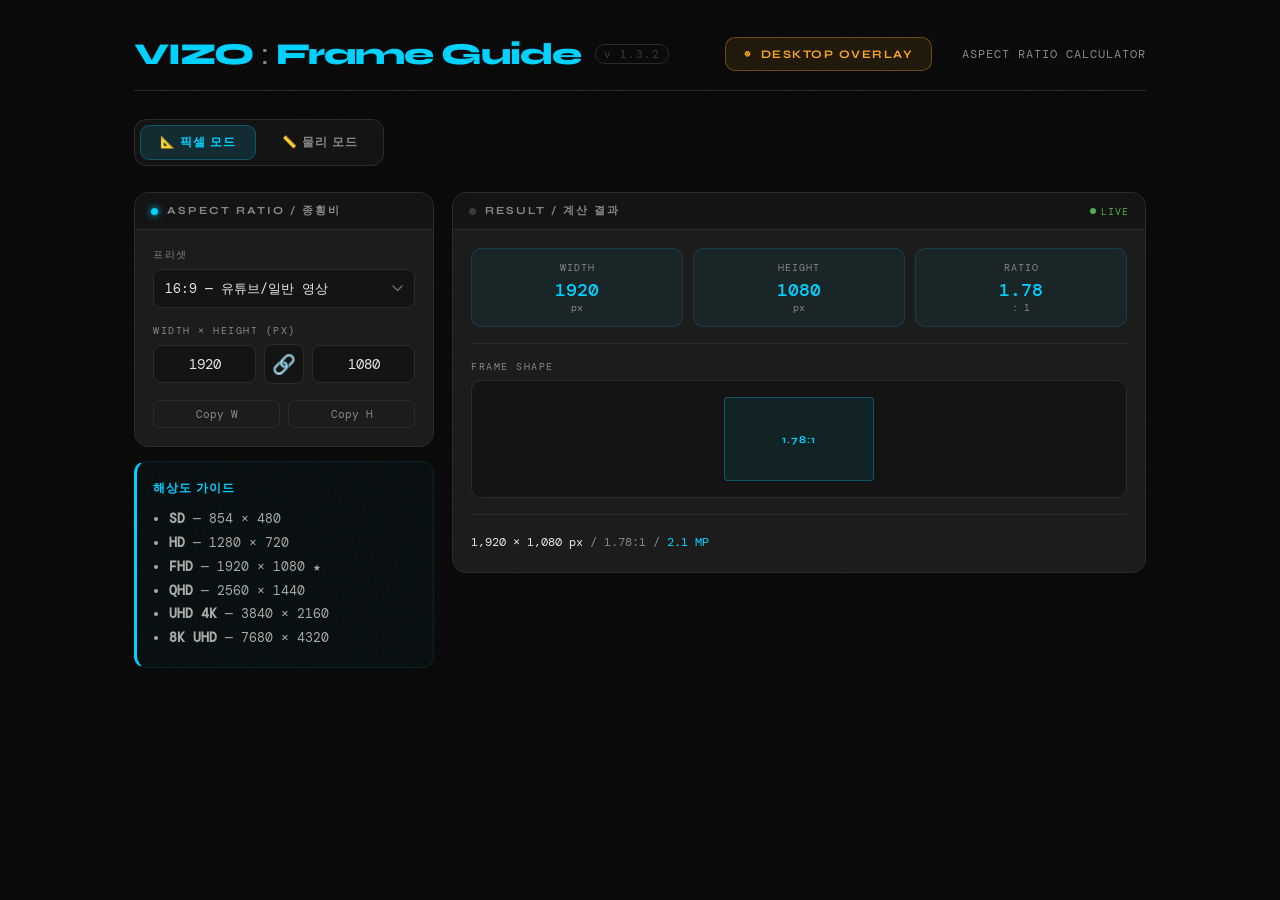
<file: index.html>
<!DOCTYPE html>
<html lang="ko">
<head>
<meta charset="UTF-8">
<meta name="viewport" content="width=device-width, initial-scale=1.0">
<title>VIZO : Frame Guide</title>
<link rel="manifest" href="manifest.json">
<meta name="theme-color" content="#0a0a0a">
<meta name="mobile-web-app-capable" content="yes">
<meta name="apple-mobile-web-app-capable" content="yes">
<meta name="apple-mobile-web-app-status-bar-style" content="black-translucent">
<meta name="apple-mobile-web-app-title" content="VIZO Frame">
<link rel="apple-touch-icon" href="icon.png">
<link rel="icon" type="image/png" href="icon.png">
<link rel="preconnect" href="https://fonts.googleapis.com">
<link href="https://fonts.googleapis.com/css2?family=DM+Mono:wght@300;400;500&family=Syne:wght@400;600;700;800&display=swap" rel="stylesheet">
<style>
:root {
    --black:   #0a0a0a;
    --surface: #141414;
    --card:    #1c1c1c;
    --border:  #2c2c2c;
    --muted:   #3a3a3a;
    --text:    #e6e6e6;
    --dim:     #888;
    --cyan:    #00d1ff;
    --amber:   #f5a623;
    --red:     #ff4757;
    --mono:    'DM Mono', monospace;
    --display: 'Syne', sans-serif;
}
*, *::before, *::after { box-sizing: border-box; margin: 0; padding: 0; }
html { overflow-x: hidden; }
body { font-family: var(--mono); background: var(--black); color: var(--text); min-height: 100vh; overflow-x: hidden; }
body::before {
    content: ''; position: fixed; inset: 0; z-index: 0; pointer-events: none;
    background-image: url("data:image/svg+xml,%3Csvg viewBox='0 0 256 256' xmlns='http://www.w3.org/2000/svg'%3E%3Cfilter id='n'%3E%3CfeTurbulence type='fractalNoise' baseFrequency='0.9' numOctaves='4' stitchTiles='stitch'/%3E%3C/filter%3E%3Crect width='100%25' height='100%25' filter='url(%23n)' opacity='0.04'/%3E%3C/svg%3E");
    opacity: 0.35;
}
.app { position: relative; z-index: 1; max-width: 1060px; margin: 0 auto; padding: 36px 24px 80px; animation: fadeUp 0.45s ease both; }
@keyframes fadeUp { from { opacity:0; transform:translateY(14px); } to { opacity:1; transform:translateY(0); } }

/* HEADER */
header { display: flex; align-items: center; gap: 14px; border-bottom: 1px solid var(--border); padding-bottom: 18px; margin-bottom: 28px; }
.logo { font-family: var(--display); font-size: clamp(1.3rem,2.8vw,1.9rem); font-weight: 800; letter-spacing: -1px; color: var(--cyan); }
.logo span { color: var(--dim); font-weight: 400; }
.version { font-size: 0.68rem; color: var(--muted); border: 1px solid var(--border); padding: 2px 8px; border-radius: 20px; letter-spacing: 1px; }
.header-sub { margin-left: auto; font-size: 0.72rem; color: var(--dim); letter-spacing: 1px; text-transform: uppercase; }

/* TABS */
.tab-bar { display: flex; gap: 6px; background: var(--surface); border: 1px solid var(--border); border-radius: 12px; padding: 5px; margin-bottom: 26px; width: fit-content; }
.tab-btn { padding: 9px 20px; border: none; border-radius: 9px; font-family: var(--display); font-size: 0.75rem; font-weight: 700; letter-spacing: 1px; text-transform: uppercase; cursor: pointer; transition: all 0.2s; background: transparent; color: var(--dim); }
.tab-btn.active { background: rgba(0,209,255,0.12); color: var(--cyan); box-shadow: inset 0 0 0 1px rgba(0,209,255,0.25); }
.tab-btn:not(.active):hover { color: var(--text); background: rgba(255,255,255,0.04); }
.tab-panel { display: none; }
.tab-panel.active { display: block; }

/* WORKSPACE */
.workspace { display: grid; grid-template-columns: 300px 1fr; gap: 18px; align-items: start; }
.col-left, .col-right { display: flex; flex-direction: column; gap: 14px; }

/* PANEL */
.panel { background: var(--card); border: 1px solid var(--border); border-radius: 14px; overflow: hidden; }
.panel-header { background: var(--surface); border-bottom: 1px solid var(--border); padding: 11px 16px; display: flex; align-items: center; gap: 9px; }
.panel-dot { width: 7px; height: 7px; border-radius: 50%; background: var(--cyan); box-shadow: 0 0 7px var(--cyan); flex-shrink: 0; }
.panel-dot.amber { background: var(--amber); box-shadow: 0 0 7px var(--amber); }
.panel-dot.dim   { background: var(--muted); box-shadow: none; }
.panel-title { font-family: var(--display); font-size: 0.68rem; font-weight: 700; text-transform: uppercase; letter-spacing: 2px; color: var(--dim); }
.panel-body { padding: 18px; }

/* FIELDS */
.field { margin-bottom: 16px; }
.field:last-child { margin-bottom: 0; }
.field-label { display: block; font-size: 0.65rem; color: var(--dim); text-transform: uppercase; letter-spacing: 1.5px; margin-bottom: 7px; }
.step-label { display: flex; align-items: center; gap: 8px; font-size: 0.65rem; color: var(--dim); text-transform: uppercase; letter-spacing: 1.5px; margin-bottom: 7px; }
.step-badge { background: rgba(0,209,255,0.1); color: var(--cyan); border: 1px solid rgba(0,209,255,0.2); border-radius: 20px; font-size: 0.6rem; padding: 1px 7px; font-family: var(--display); font-weight: 700; }

select { width: 100%; max-width: 100%; background: var(--surface); border: 1px solid var(--border); border-radius: 8px; color: var(--text); font-family: var(--mono); font-size: 0.82rem; padding: 10px 30px 10px 11px; outline: none; cursor: pointer; transition: border-color 0.2s; appearance: none; background-image: url("data:image/svg+xml,%3Csvg xmlns='http://www.w3.org/2000/svg' width='11' height='7' viewBox='0 0 11 7'%3E%3Cpath d='M1 1l4.5 4.5L10 1' stroke='%23666' stroke-width='1.5' fill='none' stroke-linecap='round'/%3E%3C/svg%3E"); background-repeat: no-repeat; background-position: right 11px center; text-overflow: ellipsis; white-space: nowrap; overflow: hidden; }
select:focus { border-color: var(--cyan); }
select option { background: var(--card); }

.num-pair { display: flex; align-items: center; gap: 8px; }
.num-sep { color: var(--dim); font-size: 1rem; flex-shrink: 0; }
input[type=number] { flex: 1; min-width: 0; width: 0; background: var(--surface); border: 1px solid var(--border); border-radius: 8px; color: var(--text); font-family: var(--mono); font-size: 0.88rem; padding: 9px 8px; text-align: center; outline: none; transition: border-color 0.2s; -moz-appearance: textfield; }
input[type=number]::-webkit-outer-spin-button, input[type=number]::-webkit-inner-spin-button { -webkit-appearance: none; }
input[type=number]:focus { border-color: var(--cyan); }
input[type=number][readonly] { color: var(--dim); cursor: default; }

.lock-btn { background: var(--surface); border: 1px solid var(--border); border-radius: 8px; font-size: 1.2rem; width: 40px; height: 40px; display: flex; align-items: center; justify-content: center; cursor: pointer; flex-shrink: 0; transition: border-color 0.2s; }
.lock-btn:hover { border-color: var(--cyan); }

.copy-row { display: flex; gap: 8px; margin-top: 10px; }
.copy-btn { flex: 1; background: transparent; border: 1px solid var(--border); border-radius: 7px; color: var(--dim); font-family: var(--mono); font-size: 0.68rem; padding: 6px; cursor: pointer; transition: all 0.2s; text-align: center; }
.copy-btn:hover { border-color: var(--cyan); color: var(--cyan); }

.divider { height: 1px; background: var(--border); margin: 16px 0; }

/* RESULT display */
.result-display { display: flex; gap: 10px; margin-bottom: 0; }
.result-box { flex: 1; background: rgba(0,209,255,0.05); border: 1px solid rgba(0,209,255,0.15); border-radius: 10px; padding: 12px 10px; text-align: center; }
.result-box-label { font-size: 0.6rem; color: var(--dim); text-transform: uppercase; letter-spacing: 1px; margin-bottom: 5px; }
.result-box-val { font-size: 1.1rem; font-weight: 500; color: var(--cyan); font-variant-numeric: tabular-nums; }
.result-box-unit { font-size: 0.65rem; color: var(--dim); }

/* INFO PANEL */
.info-panel { background: rgba(0,209,255,0.03); border: 1px solid rgba(0,209,255,0.1); border-left: 3px solid var(--cyan); border-radius: 12px; padding: 16px; font-size: 0.8rem; color: #aaa; line-height: 1.7; }
.info-panel h3 { font-family: var(--display); font-size: 0.75rem; font-weight: 700; color: var(--cyan); text-transform: uppercase; letter-spacing: 1px; margin-bottom: 10px; }
.info-panel ul { padding-left: 16px; }
.info-panel li { margin-bottom: 2px; }

/* BUTTONS */
.btn { width: 100%; padding: 12px; border: none; border-radius: 10px; font-family: var(--display); font-size: 0.75rem; font-weight: 700; letter-spacing: 1.5px; text-transform: uppercase; cursor: pointer; transition: all 0.2s; }
.btn-cyan { background: rgba(0,209,255,0.12); border: 1px solid rgba(0,209,255,0.25); color: var(--cyan); }
.btn-cyan:hover { background: rgba(0,209,255,0.2); box-shadow: 0 4px 16px rgba(0,209,255,0.15); }

/* PHYSICS RESULT */
.phys-result-panel { background: rgba(0,209,255,0.04); border: 1px solid rgba(0,209,255,0.15); border-radius: 12px; padding: 16px; }
.phys-val-row { display: flex; align-items: center; gap: 10px; justify-content: center; margin-bottom: 14px; }
.phys-val-box { display: flex; flex-direction: column; align-items: center; gap: 4px; }
.phys-val-box-label { font-size: 0.65rem; color: var(--dim); text-transform: uppercase; letter-spacing: 1px; }
.phys-val { background: rgba(255,255,255,0.05); border: 1px solid rgba(255,255,255,0.1); border-radius: 9px; padding: 9px 14px; font-size: 1.1rem; font-weight: 500; color: var(--cyan); min-width: 80px; text-align: center; cursor: pointer; transition: background 0.2s; font-variant-numeric: tabular-nums; }
.phys-val:hover { background: rgba(0,209,255,0.1); }
.phys-val-unit { font-size: 0.65rem; color: var(--dim); }
.phys-x { font-size: 1rem; color: var(--dim); padding-top: 14px; }
.margin-grid { display: grid; grid-template-columns: 1fr 1fr; gap: 8px; margin-top: 4px; }
.margin-cell { background: rgba(255,255,255,0.04); border: 1px solid rgba(255,255,255,0.08); border-radius: 9px; padding: 10px; text-align: center; display: none; }
.margin-cell.visible { display: block; }
.margin-cell-label { font-size: 0.6rem; color: var(--dim); text-transform: uppercase; letter-spacing: 1px; margin-bottom: 5px; }
.margin-cell-val { font-size: 1rem; font-weight: 500; color: #ffc26b; font-variant-numeric: tabular-nums; }
.margin-cell-unit { font-size: 0.6rem; color: var(--dim); }
.copy-hint { font-size: 0.68rem; color: var(--cyan); text-align: center; margin-top: 10px; }
.tape-canvas-wrap { position: relative; width: 100%; display: flex; justify-content: center; }
.tape-empty { width: 100%; height: 110px; border: 1px dashed var(--border); border-radius: 10px; display: flex; align-items: center; justify-content: center; color: var(--dim); font-size: 0.8rem; text-align: center; line-height: 1.6; }
#tapeCanvas { border-radius: 8px; max-width: 100%; display: none; }

@keyframes copyFlash { 0% { background: rgba(0,209,255,0.35); } 100% { background: rgba(255,255,255,0.05); } }
.phys-val.copied { animation: copyFlash 0.4s ease; }

/* LIVE BADGE */
.live-badge { display: inline-flex; align-items: center; gap: 5px; font-size: 0.62rem; color: #4caf50; letter-spacing: 1px; text-transform: uppercase; }
.live-dot { width: 6px; height: 6px; border-radius: 50%; background: #4caf50; animation: pulse 1.5s ease-in-out infinite; }
@keyframes pulse { 0%,100%{ opacity:1; transform:scale(1); } 50%{ opacity:0.4; transform:scale(0.7); } }

/* FRAME OVERLAY */
#frameOverlay { display: none; position: fixed; inset: 0; z-index: 9999; background: #000; flex-direction: column; }
#frameOverlay.active { display: flex; }
#overlayBg { position: absolute; inset: 0; background: radial-gradient(ellipse at center, #1a1a2e 0%, #0a0a0a 100%); }
#overlayCanvas { position: absolute; inset: 0; width: 100%; height: 100%; pointer-events: none; }
.ov-hud { position: absolute; top: 0; left: 0; right: 0; height: 56px; background: rgba(0,0,0,0.85); border-bottom: 1px solid rgba(0,209,255,0.15); display: flex; align-items: center; gap: 10px; padding: 0 16px; z-index: 2; backdrop-filter: blur(10px); transition: opacity 0.4s ease, transform 0.4s ease; }
.ov-hud.hidden { opacity: 0; transform: translateY(-100%); pointer-events: none; }
.ov-ratio-label { font-family: var(--display); font-size: 1.05rem; font-weight: 700; color: var(--cyan); letter-spacing: 2px; position: absolute; left: 50%; transform: translateX(-50%); pointer-events: none; }
.ov-select { background: rgba(255,255,255,0.06); border: 1px solid rgba(255,255,255,0.15); border-radius: 8px; color: #fff; font-family: var(--mono); font-size: 0.78rem; padding: 8px 28px 8px 10px; outline: none; appearance: none; background-image: url("data:image/svg+xml,%3Csvg xmlns='http://www.w3.org/2000/svg' width='11' height='7' viewBox='0 0 11 7'%3E%3Cpath d='M1 1l4.5 4.5L10 1' stroke='%23666' stroke-width='1.5' fill='none' stroke-linecap='round'/%3E%3C/svg%3E"); background-repeat: no-repeat; background-position: right 9px center; min-width: 200px; }
.ov-color-chip { width: 36px; height: 36px; border-radius: 7px; border: 2px solid transparent; cursor: pointer; display: flex; align-items: center; justify-content: center; font-size: 0.55rem; font-weight: 700; letter-spacing: 0.5px; text-transform: uppercase; transition: border-color 0.2s; flex-shrink: 0; }
.ov-color-chip.selected { border-color: rgba(255,255,255,0.8); }
.ov-chip-black { background: rgba(0,0,0,0.8); color: rgba(255,255,255,0.5); }
.ov-chip-green { background: rgba(0,140,50,0.5); color: #00e676; }
.ov-center-chip { padding: 6px 12px; border-radius: 7px; border: 1px solid rgba(255,255,255,0.15); cursor: pointer; font-family: var(--mono); font-size: 0.65rem; font-weight: 700; color: rgba(255,255,255,0.4); background: rgba(255,255,255,0.05); transition: all 0.2s; flex-shrink: 0; letter-spacing: 0.5px; }
.ov-center-chip.selected { border-color: rgba(0,209,255,0.5); color: var(--cyan); background: rgba(0,209,255,0.1); }
.ov-close-btn { margin-left: auto; background: rgba(255,71,87,0.12); border: 1px solid rgba(255,71,87,0.3); border-radius: 8px; color: var(--red); font-family: var(--mono); font-size: 0.72rem; font-weight: 700; padding: 7px 14px; cursor: pointer; flex-shrink: 0; transition: background 0.2s; }
.ov-close-btn:hover { background: rgba(255,71,87,0.25); }
.ov-hud-toggle { background: rgba(255,255,255,0.05); border: 1px solid rgba(255,255,255,0.15); border-radius: 8px; color: rgba(255,255,255,0.4); font-family: var(--mono); font-size: 0.72rem; font-weight: 700; padding: 7px 12px; cursor: pointer; flex-shrink: 0; transition: all 0.2s; }
.ov-hud-toggle:hover { background: rgba(255,255,255,0.12); color: rgba(255,255,255,0.8); }

/* F11 토스트 */
#f11Toast { position: fixed; top: 50%; left: 50%; transform: translate(-50%,-50%) scale(0.9); background: rgba(0,0,0,0.92); border: 1px solid rgba(0,209,255,0.3); border-radius: 16px; padding: 28px 40px; text-align: center; z-index: 10000; opacity: 0; pointer-events: none; transition: opacity 0.3s, transform 0.3s; backdrop-filter: blur(20px); }
#f11Toast.show { opacity: 1; transform: translate(-50%,-50%) scale(1); }
.f11-key { font-family: var(--display); font-size: 2rem; font-weight: 800; color: var(--cyan); letter-spacing: 3px; }
.f11-msg { font-size: 0.8rem; color: var(--dim); margin-top: 8px; letter-spacing: 1px; }

/* MOBILE */
@media (max-width: 760px) {
    .app { padding: 20px 14px 60px; }
    header { flex-wrap: wrap; margin-bottom: 20px; }
    .header-sub { display: none; }
    .workspace { grid-template-columns: 1fr; }
    .tab-bar { width: 100%; }
    .tab-btn { padding: 9px 12px; font-size: 0.7rem; flex: 1; }
}
</style>
</head>
<body>
<div class="app">

    <header>
        <div class="logo">VIZO <span>:</span> Frame Guide</div>
        <div class="version">v 1.3.2</div>
        <button onclick="openFrameOverlay()" style="margin-left:auto;padding:9px 18px;font-size:0.72rem;font-family:var(--display);font-weight:700;letter-spacing:1.5px;text-transform:uppercase;cursor:pointer;border-radius:10px;border:1px solid rgba(245,166,35,0.35);background:rgba(245,166,35,0.1);color:var(--amber);transition:all 0.2s;" onmouseover="this.style.background='rgba(245,166,35,0.2)'" onmouseout="this.style.background='rgba(245,166,35,0.1)'">◉ &nbsp;DESKTOP OVERLAY</button>
        <div class="header-sub" style="margin-left:16px;">Aspect Ratio Calculator</div>
    </header>

    <div class="tab-bar">
        <button class="tab-btn active" onclick="switchTab('pixel', this)">📐 픽셀 모드</button>
        <button class="tab-btn"        onclick="switchTab('phys', this)">📏 물리 모드</button>
    </div>

    <!-- ═══ TAB 1: PIXEL ═══ -->
    <div id="tab-pixel" class="tab-panel active">
        <div class="workspace">
            <div class="col-left">

                <div class="panel">
                    <div class="panel-header">
                        <div class="panel-dot"></div>
                        <div class="panel-title">Aspect Ratio / 종횡비</div>
                    </div>
                    <div class="panel-body">
                        <div class="field">
                            <label class="field-label">프리셋</label>
                            <select id="ratioSelect" onchange="onComboSelect()">
                                <option value="Custom">Custom (사용자 정의)</option>
                                <option value="1.7777777777777777" selected>16:9 — 유튜브/일반 영상</option>
                                <option value="2.1666666666666665">19.5:9 — 스마트폰</option>
                                <option value="1">1:1 — SNS 정사각형</option>
                                <option value="1.3333333333333333">4:3 — 고전 TV</option>
                                <option value="1.85">1.85 — 극장용 와이드</option>
                                <option value="2.35">2.35 — CinemaScope</option>
                                <option value="2.39">2.39 — Anamorphic</option>
                                <option value="2.40">2.40 — Modern Cinema</option>
                            </select>
                        </div>
                        <div class="field">
                            <label class="field-label">Width × Height (px)</label>
                            <div class="num-pair">
                                <input type="number" id="ent_w" placeholder="W" onkeyup="calculate('h')">
                                <button class="lock-btn" id="lockBtn" onclick="toggle()">🔗</button>
                                <input type="number" id="ent_h" placeholder="H" onkeyup="calculate('w')">
                            </div>
                        </div>
                        <div class="copy-row">
                            <button class="copy-btn" onclick="copyValue('ent_w', this)">Copy W</button>
                            <button class="copy-btn" onclick="copyValue('ent_h', this)">Copy H</button>
                        </div>
                    </div>
                </div>

                <div class="info-panel">
                    <h3>해상도 가이드</h3>
                    <ul>
                        <li><strong>SD</strong> — 854 × 480</li>
                        <li><strong>HD</strong> — 1280 × 720</li>
                        <li><strong>FHD</strong> — 1920 × 1080 ★</li>
                        <li><strong>QHD</strong> — 2560 × 1440</li>
                        <li><strong>UHD 4K</strong> — 3840 × 2160</li>
                        <li><strong>8K UHD</strong> — 7680 × 4320</li>
                    </ul>
                </div>
            </div>

            <div class="col-right">
                <div class="panel">
                    <div class="panel-header">
                        <div class="panel-dot dim"></div>
                        <div class="panel-title">Result / 계산 결과</div>
                        <div class="live-badge" style="margin-left:auto;"><div class="live-dot"></div>LIVE</div>
                    </div>
                    <div class="panel-body">
                        <div class="result-display">
                            <div class="result-box">
                                <div class="result-box-label">Width</div>
                                <div class="result-box-val" id="res_w">1920</div>
                                <div class="result-box-unit">px</div>
                            </div>
                            <div class="result-box">
                                <div class="result-box-label">Height</div>
                                <div class="result-box-val" id="res_h">1080</div>
                                <div class="result-box-unit">px</div>
                            </div>
                            <div class="result-box">
                                <div class="result-box-label">Ratio</div>
                                <div class="result-box-val" id="res_ratio">1.78</div>
                                <div class="result-box-unit">: 1</div>
                            </div>
                        </div>

                        <div class="divider"></div>

                        <div style="margin-bottom:14px;">
                            <label class="field-label">Frame Shape</label>
                            <div style="background:var(--surface);border:1px solid var(--border);border-radius:10px;padding:16px;display:flex;justify-content:center;align-items:center;min-height:100px;">
                                <div id="ratioVisualBox" style="background:rgba(0,209,255,0.08);border:1.5px solid rgba(0,209,255,0.3);border-radius:4px;transition:all 0.3s;display:flex;align-items:center;justify-content:center;">
                                    <span id="ratioVisualLabel" style="font-size:0.65rem;color:var(--cyan);font-family:var(--display);font-weight:700;letter-spacing:1px;"></span>
                                </div>
                            </div>
                        </div>

                        <div class="divider"></div>

                        <div style="font-size:0.75rem;color:var(--dim);line-height:1.9;" id="pixelNotes">
                            수치를 입력하면 자동 계산됩니다.
                        </div>
                    </div>
                </div>
            </div>
        </div>
    </div>

    <!-- ═══ TAB 2: PHYSICS ═══ -->
    <div id="tab-phys" class="tab-panel">
        <div class="workspace">

            <!-- 좌측: Monitor 설정 + Result 수치 -->
            <div class="col-left">
                <!-- MONITOR 설정 -->
                <div class="panel">
                    <div class="panel-header">
                        <div class="panel-dot"></div>
                        <div class="panel-title">Monitor / 모니터 설정</div>
                    </div>
                    <div class="panel-body">
                        <div class="field">
                            <label class="step-label"><span class="step-badge">①</span>모니터 비율</label>
                            <select id="monitorRatioSelect" onchange="onMonitorRatioChange()">
                                <option value="16/9" selected>16:9 (현장 표준)</option>
                                <option value="custom">Custom (직접 입력)</option>
                            </select>
                        </div>
                        <div class="field">
                            <label class="step-label"><span class="step-badge">②</span>실측 크기 (mm)</label>
                            <div class="num-pair">
                                <input type="number" id="phys_w" placeholder="가로 ex) 527" oninput="onPhysWInput()">
                                <span class="num-sep">×</span>
                                <input type="number" id="phys_h" placeholder="세로 ex) 297" oninput="onPhysHInput()">
                            </div>
                        </div>
                        <div class="field">
                            <label class="step-label"><span class="step-badge">③</span>목표 종횡비</label>
                            <select id="physRatioSelect" onchange="onPhysRatioSelectChange()">
                                <option value="2.35">2.35 : 1 — CinemaScope</option>
                                <option value="2.39">2.39 : 1 — Anamorphic</option>
                                <option value="2.40">2.40 : 1 — Modern Cinema</option>
                                <option value="1.85">1.85 : 1 — VistaVision</option>
                                <option value="1.7777777777777777">16:9 — 1.78 : 1</option>
                                <option value="1.3333333333333333">4:3 — 1.33 : 1</option>
                                <option value="1">1 : 1 — Square</option>
                                <option value="custom_target">Custom (직접 입력)</option>
                            </select>
                            <div id="customTargetRow" style="display:none;margin-top:8px;">
                                <input type="number" id="customRatioVal" placeholder="ex) 2.35" step="0.01"
                                    style="width:100%;text-align:left;padding-left:12px;" oninput="physUpdateResult()">
                            </div>
                        </div>
                    </div>
                </div>

                <!-- RESULT 수치 -->
                <div class="panel">
                    <div class="panel-header">
                        <div class="panel-dot amber"></div>
                        <div class="panel-title">Result / 테이프 마킹</div>
                        <div class="live-badge" style="margin-left:auto;"><div class="live-dot"></div>LIVE</div>
                    </div>
                    <div class="panel-body">
                        <label class="step-label" style="margin-bottom:10px;"><span class="step-badge">④</span>가이드 프레임 크기</label>
                        <div class="phys-result-panel">
                            <div class="phys-val-row">
                                <div class="phys-val-box">
                                    <div class="phys-val-box-label">Width</div>
                                    <div class="phys-val" id="phys_res_w" onclick="physCopyResult('phys_res_w')">—</div>
                                    <div class="phys-val-unit">mm</div>
                                </div>
                                <div class="phys-x">×</div>
                                <div class="phys-val-box">
                                    <div class="phys-val-box-label">Height</div>
                                    <div class="phys-val" id="phys_res_h" onclick="physCopyResult('phys_res_h')">—</div>
                                    <div class="phys-val-unit">mm</div>
                                </div>
                            </div>
                            <div class="divider"></div>
                            <label class="field-label" style="margin-bottom:10px;">테이프 위치 (가장자리에서 안쪽으로)</label>
                            <div class="margin-grid">
                                <div class="margin-cell" id="box_top"><div class="margin-cell-label">상단 Top</div><div class="margin-cell-val" id="val_top">—</div><div class="margin-cell-unit">mm</div></div>
                                <div class="margin-cell" id="box_bot"><div class="margin-cell-label">하단 Bottom</div><div class="margin-cell-val" id="val_bot">—</div><div class="margin-cell-unit">mm</div></div>
                                <div class="margin-cell" id="box_left"><div class="margin-cell-label">좌측 Left</div><div class="margin-cell-val" id="val_left">—</div><div class="margin-cell-unit">mm</div></div>
                                <div class="margin-cell" id="box_right"><div class="margin-cell-label">우측 Right</div><div class="margin-cell-val" id="val_right">—</div><div class="margin-cell-unit">mm</div></div>
                            </div>
                            <div id="marginPlaceholder" style="font-size:0.78rem;color:var(--dim);text-align:center;padding:10px 0;">수치 입력 후 표시됩니다</div>
                            <div class="copy-hint">결과값 클릭 시 복사됩니다</div>
                        </div>
                    </div>
                </div>
            </div>

            <!-- 우측: 시뮬레이션(크게) + 사용법(하단) -->
            <div class="col-right">
                <!-- SIMULATION -->
                <div class="panel" style="flex:1;">
                    <div class="panel-header">
                        <div class="panel-dot"></div>
                        <div class="panel-title">Simulation / 테이프 마킹 시뮬레이션</div>
                    </div>
                    <div class="panel-body">
                        <div class="tape-canvas-wrap" style="min-height:260px;">
                            <div class="tape-empty" id="tapeEmpty">모니터 크기와 종횡비를 입력하면<br>마킹 위치가 표시됩니다</div>
                            <canvas id="tapeCanvas"></canvas>
                        </div>
                    </div>
                </div>

                <!-- 사용법 -->
                <div class="info-panel">
                    <h3>📼 물리 모드 사용법</h3>
                    <ul>
                        <li>① 모니터 비율 선택  (대부분 <strong>16:9</strong>)</li>
                        <li>② 가로 실측값(mm) 입력  →  세로 자동 계산</li>
                        <li>③ 목표 종횡비 선택</li>
                        <li>④ 여백 수치 확인 후 테이프를 붙이세요</li>
                    </ul>
                </div>
            </div>

        </div>
    </div>
</div>

<!-- F11 TOAST -->
<div id="f11Toast">
    <div class="f11-key">F11</div>
    <div class="f11-msg">전체화면으로 전환하면 더 정확합니다</div>
</div>

<!-- FRAME OVERLAY -->
<div id="frameOverlay">
    <div id="overlayBg"></div>
    <canvas id="overlayCanvas"></canvas>
    <div class="ov-hud">
        <select class="ov-select" id="ovRatioSelect" onchange="ovUpdateRatio()">
            <option value="1.7777">16:9 — Standard</option>
            <option value="1.85">1.85 — VistaVision</option>
            <option value="2.35" selected>2.35 — CinemaScope</option>
            <option value="2.39">2.39 — Anamorphic</option>
            <option value="2.40">2.40 — Modern Cinema</option>
            <option value="1.333">4:3 — Classic</option>
            <option value="1">1:1 — Square</option>
        </select>
        <div class="ov-color-chip ov-chip-black selected" id="ovChipBlack" onclick="ovSetColor('black')">BLK</div>
        <div class="ov-color-chip ov-chip-green" id="ovChipGreen" onclick="ovSetColor('green')">GRN</div>
        <div class="ov-center-chip selected" id="ovCenterDark"  onclick="ovSetCenter('dark')">■ 어둡게</div>
        <div class="ov-center-chip"          id="ovCenterLight" onclick="ovSetCenter('light')">□ 밝게</div>
        <div class="ov-ratio-label" id="ovRatioLabel">2.35</div>
        <button class="ov-hud-toggle" onclick="ovToggleHud(event)" title="HUD 숨기기/보이기">⊟ HUD</button>
        <button class="ov-close-btn" onclick="closeFrameOverlay()">✕ Close [Esc]</button>
    </div>
</div>

<script>
/* ═══ PIXEL MODE ═══ */
let lockStatus = true;
let savedRatio = 16 / 9;

window.addEventListener('load', function () {
    document.getElementById('ent_w').value = 1920;
    document.getElementById('ent_h').value = 1080;
    updatePixelResult();
});

function calculate(target) {
    if (!lockStatus) return;
    const entW  = document.getElementById('ent_w');
    const entH  = document.getElementById('ent_h');
    const combo = document.getElementById('ratioSelect');
    let ratio   = (combo.value === 'Custom') ? savedRatio : parseFloat(combo.value);
    if (target === 'h' && entW.value) entH.value = Math.round(entW.value / ratio);
    else if (target === 'w' && entH.value) entW.value = Math.round(entH.value * ratio);
    updatePixelResult();
}

function toggle() {
    lockStatus = !lockStatus;
    const btn  = document.getElementById('lockBtn');
    const entW = document.getElementById('ent_w');
    const entH = document.getElementById('ent_h');
    if (lockStatus) {
        btn.textContent = '🔗'; btn.style.borderColor = '';
        if (entW.value && entH.value) savedRatio = entW.value / entH.value;
    } else {
        btn.textContent = '🔓'; btn.style.borderColor = 'var(--red)';
        document.getElementById('ratioSelect').value = 'Custom';
    }
    updatePixelResult();
}

function onComboSelect() {
    const combo = document.getElementById('ratioSelect');
    if (combo.value !== 'Custom') {
        if (!lockStatus) toggle();
        calculate('h');
    }
}

function copyValue(id, btn) {
    const val = document.getElementById(id).value;
    if (!val) return;
    navigator.clipboard.writeText(val).then(() => {
        const orig = btn.textContent;
        btn.textContent = '✓'; btn.style.color = 'var(--cyan)'; btn.style.borderColor = 'var(--cyan)';
        setTimeout(() => { btn.textContent = orig; btn.style.color = ''; btn.style.borderColor = ''; }, 1200);
    });
}

function updatePixelResult() {
    const w = parseInt(document.getElementById('ent_w').value) || 0;
    const h = parseInt(document.getElementById('ent_h').value) || 0;
    document.getElementById('res_w').textContent = w || '—';
    document.getElementById('res_h').textContent = h || '—';
    const ratio = h ? (w / h).toFixed(2) : '—';
    document.getElementById('res_ratio').textContent = ratio;
    const box = document.getElementById('ratioVisualBox');
    const lbl = document.getElementById('ratioVisualLabel');
    if (w && h) {
        const r = w / h;
        const maxW = 150, maxH = 90;
        let bw, bh;
        if (r >= 1) { bw = maxW; bh = Math.round(maxW / r); } else { bh = maxH; bw = Math.round(maxH * r); }
        bh = Math.max(bh, 22);
        box.style.width = bw + 'px'; box.style.height = bh + 'px';
        lbl.textContent = ratio + ':1';
        const mp = ((w * h) / 1_000_000).toFixed(1);
        document.getElementById('pixelNotes').innerHTML =
            `<span style="color:var(--text)">${w.toLocaleString()} × ${h.toLocaleString()} px</span>&nbsp;/&nbsp;${ratio}:1&nbsp;/&nbsp;<span style="color:var(--cyan)">${mp} MP</span>`;
    }
}

/* ═══ TAB ═══ */
function switchTab(name, btn) {
    document.querySelectorAll('.tab-panel').forEach(p => p.classList.remove('active'));
    document.querySelectorAll('.tab-btn').forEach(b => b.classList.remove('active'));
    document.getElementById('tab-' + name).classList.add('active');
    btn.classList.add('active');
}

/* ═══ PHYSICS MODE ═══ */
function onMonitorRatioChange() {
    const sel = document.getElementById('monitorRatioSelect');
    const hInput = document.getElementById('phys_h');
    const wInput = document.getElementById('phys_w');
    if (sel.value === 'custom') {
        hInput.placeholder = '세로 ex) 297'; hInput.value = '';
    } else {
        hInput.placeholder = '세로 ex) 297';
        if (wInput.value) hInput.value = Math.round(wInput.value / (16/9) * 10) / 10;
    }
    physUpdateResult();
}

function onPhysWInput() {
    const sel = document.getElementById('monitorRatioSelect');
    const w = document.getElementById('phys_w');
    const h = document.getElementById('phys_h');
    if (sel.value === '16/9' && w.value) h.value = Math.round(w.value / (16/9) * 10) / 10;
    physUpdateResult();
}

function onPhysHInput() {
    const sel = document.getElementById('monitorRatioSelect');
    const w = document.getElementById('phys_w');
    const h = document.getElementById('phys_h');
    if (sel.value === '16/9' && h.value) w.value = Math.round(h.value * (16/9) * 10) / 10;
    physUpdateResult();
}

function onPhysRatioSelectChange() {
    const sel = document.getElementById('physRatioSelect');
    document.getElementById('customTargetRow').style.display = sel.value === 'custom_target' ? 'block' : 'none';
    physUpdateResult();
}

function getTargetRatio() {
    const sel = document.getElementById('physRatioSelect');
    if (sel.value === 'custom_target') {
        const v = parseFloat(document.getElementById('customRatioVal').value);
        return isNaN(v) ? null : v;
    }
    return parseFloat(sel.value);
}

function physUpdateResult() {
    const monW = parseFloat(document.getElementById('phys_w').value);
    const monH = parseFloat(document.getElementById('phys_h').value);
    const resW = document.getElementById('phys_res_w');
    const resH = document.getElementById('phys_res_h');
    if (!monW || !monH) { resW.textContent = '—'; resH.textContent = '—'; hideTapeCanvas(); return; }
    const targetRatio = getTargetRatio();
    if (!targetRatio)  { resW.textContent = '—'; resH.textContent = '—'; hideTapeCanvas(); return; }

    const monRatio = monW / monH;
    let guideW, guideH;
    if (targetRatio <= monRatio) { guideH = monH; guideW = Math.round(monH * targetRatio * 100) / 100; }
    else { guideW = monW; guideH = Math.round(monW / targetRatio * 100) / 100; }
    resW.textContent = guideW; resH.textContent = guideH;

    const marginTB = Math.round((monH - guideH) / 2 * 100) / 100;
    const marginLR = Math.round((monW - guideW) / 2 * 100) / 100;
    document.getElementById('marginPlaceholder').style.display = 'none';

    const showCell = (id, valId, val) => {
        const cell = document.getElementById(id);
        if (val > 0) { cell.classList.add('visible'); document.getElementById(valId).textContent = val; }
        else cell.classList.remove('visible');
    };
    showCell('box_top','val_top',marginTB); showCell('box_bot','val_bot',marginTB);
    showCell('box_left','val_left',marginLR); showCell('box_right','val_right',marginLR);
    drawTapeCanvas(monW, monH, guideW, guideH);
}

function hideTapeCanvas() {
    document.getElementById('tapeCanvas').style.display = 'none';
    document.getElementById('tapeEmpty').style.display  = 'flex';
    ['box_top','box_bot','box_left','box_right'].forEach(id => document.getElementById(id).classList.remove('visible'));
    document.getElementById('marginPlaceholder').style.display = 'block';
}

function drawTapeCanvas(monW, monH, guideW, guideH) {
    const canvas = document.getElementById('tapeCanvas');
    const empty  = document.getElementById('tapeEmpty');
    const maxW   = Math.min(400, canvas.parentElement.clientWidth - 10);
    const scale  = maxW / monW;
    canvas.width = monW * scale; canvas.height = monH * scale;
    canvas.style.display = 'block'; empty.style.display = 'none';

    const ctx = canvas.getContext('2d');
    const cW = canvas.width, cH = canvas.height;
    const gW = guideW * scale, gH = guideH * scale;
    const ox = (cW - gW) / 2, oy = (cH - gH) / 2;

    ctx.clearRect(0,0,cW,cH);
    ctx.fillStyle = '#161616';
    ctx.beginPath(); roundRect(ctx,0,0,cW,cH,8); ctx.fill();
    ctx.strokeStyle = 'rgba(255,255,255,0.03)'; ctx.lineWidth = 0.5;
    for (let x=0;x<cW;x+=18){ctx.beginPath();ctx.moveTo(x,0);ctx.lineTo(x,cH);ctx.stroke();}
    for (let y=0;y<cH;y+=18){ctx.beginPath();ctx.moveTo(0,y);ctx.lineTo(cW,y);ctx.stroke();}

    ctx.fillStyle = 'rgba(0,0,0,0.55)';
    if (oy > 0) { ctx.fillRect(0,0,cW,oy); ctx.fillRect(0,oy+gH,cW,oy); }
    if (ox > 0) { ctx.fillRect(0,oy,ox,gH); ctx.fillRect(ox+gW,oy,ox,gH); }
    ctx.fillStyle = 'rgba(0,209,255,0.05)'; ctx.fillRect(ox,oy,gW,gH);
    ctx.strokeStyle = '#00d1ff'; ctx.lineWidth = 1.8;
    ctx.setLineDash([6,3]); ctx.strokeRect(ox,oy,gW,gH); ctx.setLineDash([]);

    const cl = 10; ctx.strokeStyle = '#fff'; ctx.lineWidth = 2;
    [[ox,oy,1,1],[ox+gW,oy,-1,1],[ox,oy+gH,1,-1],[ox+gW,oy+gH,-1,-1]].forEach(([cx,cy,dx,dy]) => {
        ctx.beginPath(); ctx.moveTo(cx+dx*cl,cy); ctx.lineTo(cx,cy); ctx.lineTo(cx,cy+dy*cl); ctx.stroke();
    });
    ctx.fillStyle = 'rgba(0,0,0,0.7)'; ctx.fillRect(ox+gW/2-42,oy+gH/2-11,84,22);
    ctx.fillStyle = '#00d1ff'; ctx.font = 'bold 10px DM Mono, monospace';
    ctx.textAlign = 'center'; ctx.textBaseline = 'middle';
    ctx.fillText(guideW+' × '+guideH+' mm', ox+gW/2, oy+gH/2);
}

function roundRect(ctx,x,y,w,h,r){
    ctx.moveTo(x+r,y);ctx.lineTo(x+w-r,y);ctx.quadraticCurveTo(x+w,y,x+w,y+r);
    ctx.lineTo(x+w,y+h-r);ctx.quadraticCurveTo(x+w,y+h,x+w-r,y+h);
    ctx.lineTo(x+r,y+h);ctx.quadraticCurveTo(x,y+h,x,y+h-r);
    ctx.lineTo(x,y+r);ctx.quadraticCurveTo(x,y,x+r,y);ctx.closePath();
}

function physCopyResult(id) {
    const el = document.getElementById(id); const val = el.textContent;
    if (val === '—') return;
    navigator.clipboard.writeText(val+'mm').then(() => {
        el.classList.remove('copied'); void el.offsetWidth; el.classList.add('copied');
    });
}

/* ═══ FRAME OVERLAY ═══ */
let ovColor = 'black', ovCenter = 'dark', ovAnimId = null;

let ovHudTimer = null;

function ovShowHud() {
    const hud = document.querySelector('.ov-hud');
    if (!hud) return;
    hud.classList.remove('hidden');
    if (ovHudTimer) clearTimeout(ovHudTimer);
    ovHudTimer = setTimeout(() => {
        hud.classList.add('hidden');
    }, 3000);
}

function ovToggleHud(e) {
    if (e) e.stopPropagation();
    const hud = document.querySelector('.ov-hud');
    if (!hud) return;
    if (hud.classList.contains('hidden')) {
        ovShowHud();
    } else {
        if (ovHudTimer) clearTimeout(ovHudTimer);
        hud.classList.add('hidden');
    }
}

function openFrameOverlay() {
    // 항상 2.35로 시작
    document.getElementById('ovRatioSelect').value = '2.35';
    document.getElementById('ovRatioLabel').textContent = '2.35';
    document.getElementById('frameOverlay').classList.add('active');
    showF11Toast();
    ovDrawLoop();
    document.addEventListener('keydown', ovKeyHandler);
    // HUD 자동 숨김 시작
    ovShowHud();
    // 마우스 이동 / 터치 / 클릭 시 HUD 다시 표시
    const overlay = document.getElementById('frameOverlay');
    overlay.addEventListener('touchstart', ovShowHud);
    overlay.addEventListener('click', ovShowHud);
}

function showF11Toast() {
    const t = document.getElementById('f11Toast');
    t.classList.add('show');
    setTimeout(() => t.classList.remove('show'), 2800);
}

function ovKeyHandler(e) {
    if (e.key === 'Escape') closeFrameOverlay();
}

function closeFrameOverlay() {
    if (ovAnimId) { cancelAnimationFrame(ovAnimId); ovAnimId = null; }
    if (ovHudTimer) { clearTimeout(ovHudTimer); ovHudTimer = null; }
    const overlay = document.getElementById('frameOverlay');
    overlay.classList.remove('active');
    // HUD 원복
    const hud = overlay.querySelector('.ov-hud');
    if (hud) hud.classList.remove('hidden');
    overlay.removeEventListener('mousemove', ovShowHud);
    overlay.removeEventListener('touchstart', ovShowHud);
    overlay.removeEventListener('click', ovShowHud);
    document.removeEventListener('keydown', ovKeyHandler);
}

function ovSetColor(color) {
    ovColor = color;
    document.getElementById('ovChipBlack').classList.toggle('selected', color === 'black');
    document.getElementById('ovChipGreen').classList.toggle('selected', color === 'green');
    ovShowHud();
}

function ovSetCenter(mode) {
    ovCenter = mode;
    document.getElementById('ovCenterDark').classList.toggle('selected',  mode === 'dark');
    document.getElementById('ovCenterLight').classList.toggle('selected', mode === 'light');
    ovShowHud();
}

function ovUpdateRatio() {
    const sel = document.getElementById('ovRatioSelect');
    const label = sel.options[sel.selectedIndex].text.split('—')[0].trim();
    document.getElementById('ovRatioLabel').textContent = label;
    ovShowHud();
}

function ovDrawLoop() {
    if (ovAnimId) cancelAnimationFrame(ovAnimId);
    const canvas = document.getElementById('overlayCanvas');
    const ctx = canvas.getContext('2d');
    const draw = () => {
        const dW = window.innerWidth, dH = window.innerHeight;
        canvas.width = dW; canvas.height = dH;
        ctx.clearRect(0, 0, dW, dH);
        const ratio = parseFloat(document.getElementById('ovRatioSelect').value) || 2.35;

        // 바 색상
        const fill = ovColor === 'green' ? 'rgba(0,100,30,0.88)' : 'rgba(0,0,0,0.88)';
        ctx.fillStyle = fill;

        let bx = 0, by = 0, bw = dW, bh = dH; // 중앙 영역 좌표
        const targetH = dW / ratio;
        if (targetH <= dH) {
            const barH = (dH - targetH) / 2;
            ctx.fillRect(0, 0, dW, barH);
            ctx.fillRect(0, dH - barH, dW, barH + 1);
            by = barH; bh = targetH;
            ovDrawCorners(ctx, 0, barH, dW, targetH);
        } else {
            const targetW = dH * ratio;
            const barW = (dW - targetW) / 2;
            ctx.fillRect(0, 0, barW + 1, dH);
            ctx.fillRect(dW - barW, 0, barW + 1, dH);
            bx = barW; bw = targetW;
            ovDrawCorners(ctx, barW, 0, targetW, dH);
        }

        // 중앙 영역 밝기
        if (ovCenter === 'light') {
            ctx.fillStyle = 'rgba(255,255,255,0.18)';
            ctx.fillRect(bx, by, bw, bh);
        }

        // ratio label 업데이트
        const sel = document.getElementById('ovRatioSelect');
        document.getElementById('ovRatioLabel').textContent =
            sel.options[sel.selectedIndex].text.split('—')[0].trim();
        ovAnimId = requestAnimationFrame(draw);
    };
    draw();
}

function ovDrawCorners(ctx, x, y, w, h) {
    const len = Math.min(w, h) * 0.055;
    ctx.strokeStyle = ovColor === 'green' ? 'rgba(255,255,255,0.85)' : 'rgba(0,209,255,0.9)';
    ctx.lineWidth = 2.5;
    [[x,y,1,1],[x+w,y,-1,1],[x,y+h,1,-1],[x+w,y+h,-1,-1]].forEach(([cx,cy,dx,dy]) => {
        ctx.beginPath(); ctx.moveTo(cx+dx*len, cy); ctx.lineTo(cx, cy); ctx.lineTo(cx, cy+dy*len); ctx.stroke();
    });
}

if ('serviceWorker' in navigator) {
    navigator.serviceWorker.register('./service-worker.js');
}
</script>
</body>
</html>
</file>
